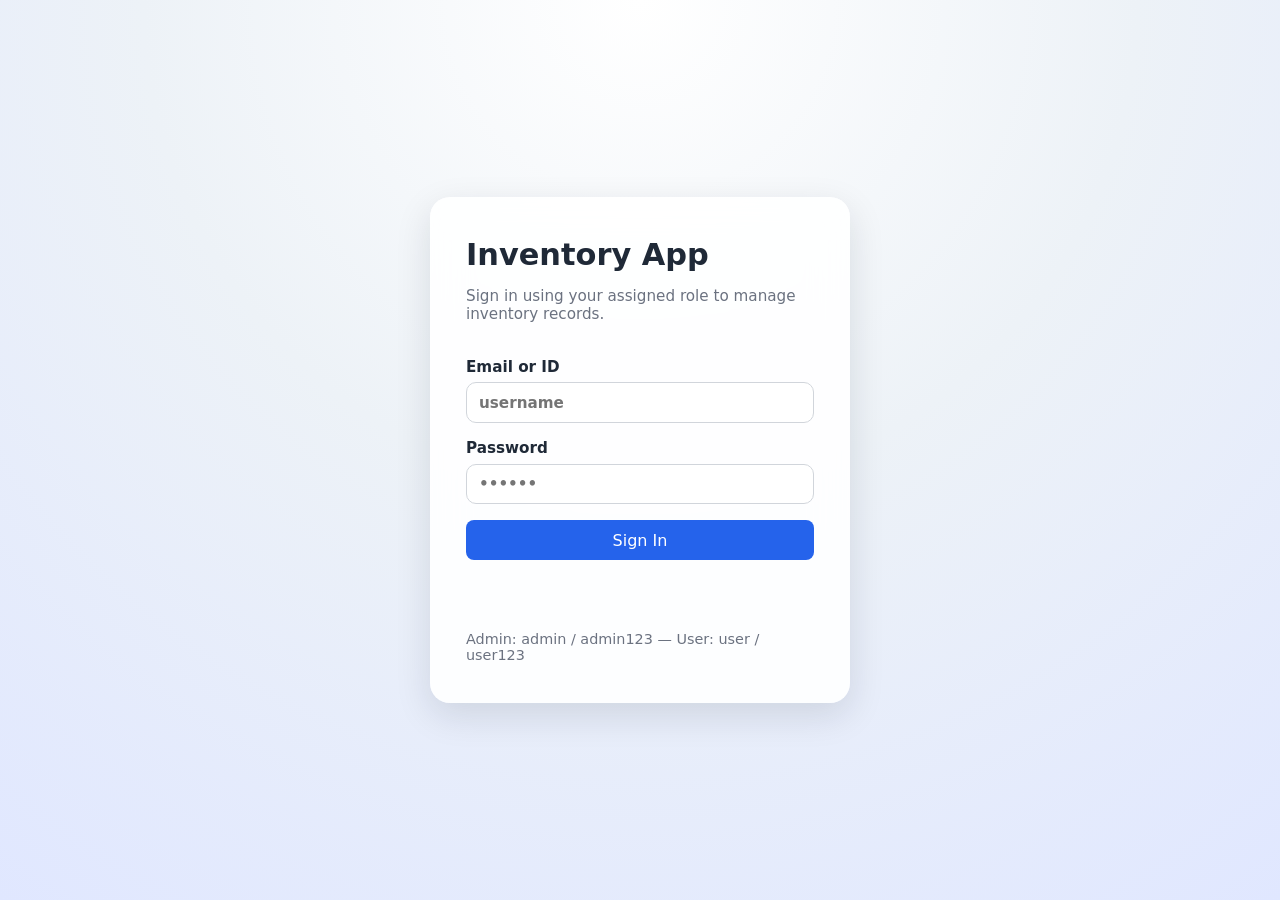
<file: index.htm>
<!DOCTYPE html>
<html lang="en">
<head>
  <meta charset="UTF-8">
  <meta name="viewport" content="width=device-width, initial-scale=1">
  <title>Inventory App</title>
  <style>
    :root {
      --bg: #f3f5f9;
      --panel: #ffffff;
      --accent: #2563eb;
      --accent-strong: #1d4ed8;
      --text: #1f2937;
      --muted: #6b7280;
      --border: #d1d5db;
      --danger: #dc2626;
      --shadow: 0 12px 36px rgba(15, 23, 42, 0.12);
      font-family: "Segoe UI", system-ui, -apple-system, sans-serif;
      color: var(--text);
    }

    * {
      box-sizing: border-box;
    }

    body {
      margin: 0;
      background: var(--bg);
      color: var(--text);
    }

    a {
      color: inherit;
    }

    button,
    input,
    select,
    textarea {
      font: inherit;
      color: inherit;
    }

    button {
      border: none;
      cursor: pointer;
      border-radius: 8px;
      padding: 0.65rem 1rem;
      transition: background 0.2s ease, transform 0.2s ease;
    }

    button:focus {
      outline: 2px solid var(--accent);
      outline-offset: 2px;
    }

    .primary {
      background: var(--accent);
      color: #fff;
    }

    .primary:hover {
      background: var(--accent-strong);
    }

    .secondary {
      background: rgba(37, 99, 235, 0.12);
      color: var(--accent-strong);
    }

    .secondary:hover {
      background: rgba(37, 99, 235, 0.2);
    }

    .ghost {
      background: transparent;
      color: var(--text);
    }

    .ghost:hover {
      background: rgba(15, 23, 42, 0.05);
    }

    .danger {
      color: var(--danger);
    }

    .danger:hover {
      background: rgba(220, 38, 38, 0.08);
    }

    .small {
      padding: 0.35rem 0.65rem;
      font-size: 0.85rem;
    }

    .welcome {
      min-height: 100vh;
      display: grid;
      place-items: center;
      padding: 2.5rem 1.5rem;
      background: radial-gradient(circle at top, #ffffff 0, #edf2f7 45%, #e0e7ff 100%);
    }

    .card {
      width: min(420px, 100%);
      background: rgba(255, 255, 255, 0.9);
      backdrop-filter: blur(18px);
      border-radius: 20px;
      padding: 2.5rem 2.25rem;
      box-shadow: var(--shadow);
      display: grid;
      gap: 1.25rem;
    }

    .card h1 {
      margin: 0;
      font-size: 1.9rem;
    }

    .muted {
      color: var(--muted);
      font-size: 0.95rem;
    }

    .hint {
      color: var(--muted);
      font-size: 0.9rem;
      margin: 0;
    }

    .form-stack {
      display: grid;
      gap: 1rem;
    }

    label {
      display: grid;
      gap: 0.4rem;
      font-weight: 600;
      font-size: 0.95rem;
    }

    input,
    select,
    textarea {
      border: 1px solid var(--border);
      border-radius: 10px;
      padding: 0.65rem 0.75rem;
      background: #ffffff;
    }

    textarea {
      resize: vertical;
      min-height: 80px;
    }

    .message {
      min-height: 1.1rem;
      margin-top: 0.2rem;
      font-size: 0.9rem;
      color: var(--muted);
    }

    .message.error {
      color: var(--danger);
    }

    .app-shell {
      min-height: 100vh;
      display: grid;
      grid-template-columns: 280px 1fr;
      background: var(--bg);
    }

    .sidebar {
      background: #111827;
      color: #f9fafb;
      padding: 2rem 1.5rem;
      display: flex;
      flex-direction: column;
      gap: 2rem;
      position: sticky;
      top: 0;
      height: 100vh;
    }

    .brand {
      display: grid;
      gap: 0.35rem;
    }

    .brand .logo {
      font-size: 2.4rem;
    }

    .brand h1 {
      margin: 0;
      font-size: 1.4rem;
    }

    .nav {
      display: grid;
      gap: 0.5rem;
    }

    .nav-link {
      justify-content: flex-start;
      text-align: left;
      background: rgba(255, 255, 255, 0.08);
      color: #f9fafb;
      border-radius: 10px;
      padding: 0.75rem 1rem;
      font-weight: 600;
      letter-spacing: 0.01em;
    }

    .nav-link.active {
      background: #f9fafb;
      color: #1f2937;
    }

    .logout {
      margin-top: auto;
      border: 1px solid rgba(255, 255, 255, 0.18);
      color: #f9fafb;
    }

    .logout:hover {
      background: rgba(255, 255, 255, 0.08);
    }

    .content {
      padding: 2.5rem;
      display: grid;
      gap: 2rem;
    }

    .view {
      display: none;
      flex-direction: column;
      gap: 1.5rem;
    }

    .view.active {
      display: flex;
    }

    .view-header {
      display: flex;
      align-items: center;
      justify-content: space-between;
      gap: 1.5rem;
    }

    .view-header h2 {
      margin: 0 0 0.25rem;
      font-size: 2rem;
    }

    .panel {
      background: var(--panel);
      border-radius: 18px;
      padding: 1.75rem;
      box-shadow: 0 12px 28px rgba(15, 23, 42, 0.08);
      display: grid;
      gap: 1rem;
    }

    .form-grid {
      display: grid;
      gap: 1rem;
      grid-template-columns: repeat(auto-fit, minmax(220px, 1fr));
    }

    .form-grid .wide {
      grid-column: 1 / -1;
    }

    .form-actions {
      display: flex;
      flex-wrap: wrap;
      gap: 0.75rem;
      align-items: center;
    }

    table {
      width: 100%;
      border-collapse: collapse;
      font-size: 0.95rem;
    }

    thead {
      background: rgba(37, 99, 235, 0.08);
    }

    th,
    td {
      padding: 0.85rem 1rem;
      text-align: left;
      border-bottom: 1px solid rgba(148, 163, 184, 0.3);
      vertical-align: top;
    }

    .table-panel {
      padding: 0;
      overflow: hidden;
    }

    .table-scroll {
      overflow-x: auto;
    }

    .table-actions {
      display: flex;
      gap: 0.35rem;
    }

    .empty {
      text-align: center;
      color: var(--muted);
      padding: 1.5rem 0;
    }

    .stat {
      display: grid;
      text-align: right;
      gap: 0.2rem;
    }

    .stat-value {
      font-size: 2.4rem;
      font-weight: 700;
    }

    .stat-label {
      font-size: 0.9rem;
      color: var(--muted);
      text-transform: uppercase;
      letter-spacing: 0.08em;
    }

    .badge {
      display: inline-flex;
      align-items: center;
      justify-content: center;
      border-radius: 999px;
      background: rgba(37, 99, 235, 0.16);
      color: var(--accent-strong);
      padding: 0.15rem 0.6rem;
      font-size: 0.8rem;
      font-weight: 600;
    }

    .tool-grid {
      display: flex;
      flex-wrap: wrap;
      gap: 0.75rem;
    }

    .import-label {
      display: inline-flex;
      align-items: center;
      justify-content: center;
      gap: 0.45rem;
      cursor: pointer;
      position: relative;
      padding: 0.55rem 0.9rem;
      border-radius: 8px;
      overflow: hidden;
    }

    .import-label span {
      pointer-events: none;
    }

    .import-label input[type="file"] {
      position: absolute;
      inset: 0;
      opacity: 0;
      cursor: pointer;
    }

    .image-field {
      display: grid;
      gap: 0.75rem;
    }

    .image-toolbar {
      display: flex;
      flex-wrap: wrap;
      gap: 0.75rem;
      align-items: center;
    }

    .image-grid {
      display: grid;
      gap: 0.75rem;
      grid-template-columns: repeat(auto-fit, minmax(120px, 1fr));
    }

    .image-card {
      background: rgba(37, 99, 235, 0.06);
      border-radius: 12px;
      border: 1px solid rgba(37, 99, 235, 0.15);
      padding: 0.75rem;
      display: grid;
      gap: 0.45rem;
    }

    .image-card img {
      width: 100%;
      height: 120px;
      object-fit: cover;
      border-radius: 8px;
    }

    .image-card figcaption {
      font-size: 0.85rem;
      font-weight: 600;
    }

    .image-card small {
      font-size: 0.75rem;
      color: var(--muted);
    }

    .image-empty {
      color: var(--muted);
      font-size: 0.9rem;
    }

    .meta-list {
      list-style: none;
      padding: 0;
      margin: 0;
      display: grid;
      gap: 0.35rem;
      font-size: 0.95rem;
    }

    .meta-list strong {
      margin-right: 0.5rem;
    }

    .location-list {
      list-style: none;
      padding: 0;
      margin: 0;
      display: grid;
      gap: 0.5rem;
    }

    .location-entry {
      display: flex;
      align-items: center;
      justify-content: space-between;
      background: rgba(37, 99, 235, 0.08);
      border: 1px solid rgba(37, 99, 235, 0.18);
      border-radius: 10px;
      padding: 0.6rem 0.75rem;
      gap: 1rem;
    }

    .location-entry span {
      font-weight: 600;
    }

    @media (max-width: 1080px) {
      .app-shell {
        grid-template-columns: 1fr;
      }

      .sidebar {
        position: relative;
        height: auto;
        border-bottom-left-radius: 24px;
        border-bottom-right-radius: 24px;
      }

      .content {
        padding: 2rem 1.5rem 3rem;
      }
    }

    @media (max-width: 720px) {
      .view-header {
        flex-direction: column;
        align-items: flex-start;
      }

      .stat {
        width: 100%;
        text-align: left;
      }

      .form-actions {
        width: 100%;
      }

      .tool-grid {
        flex-direction: column;
        align-items: stretch;
      }
    }
  </style>
</head>
<body>
  <div id="app"></div>
  <script>
    const Core = {};

    Core.x_defaults = {
      version: 4,
      db() {
        const now = () => new Date().toISOString();
        return {
          version: this.version,
          users: [
            { id: "admin", name: "admin", role: "admin", password: "admin123" },
            { id: "user", name: "user", role: "user", password: "user123" }
          ],
          locations: ["Main Warehouse", "Cold Storage", "Showroom"],
          items: [
            {
              id: "seed-item-001",
              sku: "INV-001",
              name: "Barcode Scanner",
              description: "Wireless scanner staged for intake checkpoints.",
              quantity: 3,
              location: "Main Warehouse",
              createdBy: "admin",
              createdAt: now(),
              images: []
            },
            {
              id: "seed-item-002",
              sku: "INV-002",
              name: "Refrigerated Crate",
              description: "Temperature-controlled crate reserved for perishables.",
              quantity: 12,
              location: "Cold Storage",
              createdBy: "admin",
              createdAt: now(),
              images: []
            },
            {
              id: "seed-item-003",
              sku: "INV-003",
              name: "Showroom Display Kit",
              description: "Demo bundle for showroom product launches.",
              quantity: 6,
              location: "Showroom",
              createdBy: "admin",
              createdAt: now(),
              images: []
            }
          ],
          logs: [],
          settings: {
            apiUrl: "",
            autoSync: true
          }
        };
      }
    };

    Core.x_keys = {
      storage: "inventory_db",
      session: "inventory_session"
    };

    Core.x_state = {
      db: null,
      session: null,
      activeView: "dashboard",
      inventoryDraftImages: [],
      editingItem: null,
      editingUser: null,
      storageError: false
    };

    Core.i_utils = {
      clone(value) {
        if (typeof structuredClone === "function") {
          try {
            return structuredClone(value);
          } catch (error) {
            console.warn("structuredClone failed, using JSON clone fallback", error);
          }
        }
        return JSON.parse(JSON.stringify(value));
      },
      randomId() {
        if (typeof crypto !== "undefined" && typeof crypto.randomUUID === "function") {
          try {
            return crypto.randomUUID();
          } catch (error) {
            console.warn("crypto.randomUUID failed, using fallback id", error);
          }
        }
        return `id-${Math.random().toString(36).slice(2)}-${Date.now().toString(36)}`;
      },
      timestamp() {
        return new Date().toISOString();
      },
      formatDate(value) {
        if (!value) return "—";
        try {
          return new Intl.DateTimeFormat(undefined, {
            dateStyle: "medium",
            timeStyle: "short"
          }).format(new Date(value));
        } catch (err) {
          return value;
        }
      },
      formatBytes(bytes) {
        if (!Number.isFinite(bytes) || bytes <= 0) return "0 B";
        const units = ["B", "KB", "MB", "GB"];
        const exponent = Math.min(Math.floor(Math.log(bytes) / Math.log(1024)), units.length - 1);
        const value = bytes / Math.pow(1024, exponent);
        return `${value.toFixed(1)} ${units[exponent]}`;
      },
      escapeHTML(value) {
        return String(value ?? "")
          .replace(/&/g, "&amp;")
          .replace(/</g, "&lt;")
          .replace(/>/g, "&gt;")
          .replace(/"/g, "&quot;")
          .replace(/'/g, "&#39;");
      },
      escapeAttr(value) {
        return this.escapeHTML(value);
      },
      normalizeUser(user) {
        const candidate = typeof user === "object" && user !== null ? user : {};
        const idCandidate = typeof candidate.id === "string" ? candidate.id.trim() : "";
        const usernameCandidate = typeof candidate.username === "string" ? candidate.username.trim() : "";
        const nameCandidate = typeof candidate.name === "string" ? candidate.name.trim() : "";
        const resolvedId = idCandidate || usernameCandidate || nameCandidate || this.randomId();
        const roleCandidate = typeof candidate.role === "string" ? candidate.role.trim().toLowerCase() : "";
        const resolvedRole = roleCandidate === "admin" ? "admin" : "user";
        const passwordCandidate = typeof candidate.password === "string" ? candidate.password.trim() : "";
        const resolvedPassword = passwordCandidate || "password";
        return {
          id: resolvedId,
          name: resolvedId,
          role: resolvedRole,
          password: resolvedPassword
        };
      },
      normalizeDb(rawDb) {
        const defaults = Core.x_defaults.db();
        if (!rawDb || typeof rawDb !== "object") {
          return this.clone(defaults);
        }
        const source = this.clone(rawDb);
        const normalized = this.clone(defaults);

        const incomingUsers = Array.isArray(source.users) ? source.users : normalized.users;
        normalized.users = incomingUsers.map((entry) => this.normalizeUser(entry));

        const locationMap = new Map();
        const registerLocation = (value) => {
          if (typeof value !== "string") return;
          const trimmed = value.trim();
          if (!trimmed) return;
          const key = trimmed.toLowerCase();
          if (!locationMap.has(key)) {
            locationMap.set(key, trimmed);
          }
        };
        defaults.locations.forEach(registerLocation);
        if (Array.isArray(source.locations)) {
          source.locations.forEach(registerLocation);
        }

        const baseItems = Array.isArray(source.items) ? source.items : defaults.items;
        normalized.items = baseItems.map((item) => {
          const record = typeof item === "object" && item !== null ? item : {};
          const locationValue = typeof record.location === "string" ? record.location.trim() : "";
          if (locationValue) {
            registerLocation(locationValue);
          }
          const createdBy = typeof record.createdBy === "string" ? record.createdBy.trim() : "admin";
          const createdAt = (() => {
            const candidate = typeof record.createdAt === "string" ? record.createdAt : "";
            const date = new Date(candidate);
            return Number.isFinite(date.valueOf()) ? date.toISOString() : new Date().toISOString();
          })();
          return {
            ...record,
            id: record.id || this.randomId(),
            name: typeof record.name === "string" && record.name.trim() ? record.name.trim() : "Untitled Item",
            sku: typeof record.sku === "string" ? record.sku.trim() : "",
            description: typeof record.description === "string" ? record.description.trim() : "",
            quantity: Number.isFinite(Number(record.quantity)) ? Number(record.quantity) : 0,
            location: locationValue,
            createdBy: createdBy || "admin",
            createdAt,
            images: Array.isArray(record.images) ? record.images : []
          };
        });

        normalized.logs = Array.isArray(source.logs) ? source.logs : normalized.logs;

        const mergedSettings = Object.assign({}, defaults.settings, typeof source.settings === "object" ? source.settings : {});
        normalized.settings = {
          apiUrl: typeof mergedSettings.apiUrl === "string" ? mergedSettings.apiUrl.trim() : "",
          autoSync: mergedSettings.autoSync !== false
        };

        normalized.version = typeof source.version === "number" ? Math.max(source.version, defaults.version) : defaults.version;

        normalized.locations = Array.from(locationMap.values());
        if (!normalized.locations.length) {
          normalized.locations = this.clone(defaults.locations);
        }

        const dedupedUsers = Array.from(
          new Map(
            normalized.users.map((user) => [user.id.toLowerCase(), { ...user, id: user.id.trim() }])
          ).values()
        ).map((user) => ({ ...user, name: user.id }));
        const adminTemplate = defaults.users[0];
        const hasAdmin = dedupedUsers.some((user) => user.id.toLowerCase() === "admin");
        if (!hasAdmin) {
          dedupedUsers.unshift(this.clone(adminTemplate));
        } else {
          const adminIdx = dedupedUsers.findIndex((user) => user.id.toLowerCase() === "admin");
          dedupedUsers[adminIdx] = {
            ...dedupedUsers[adminIdx],
            id: "admin",
            name: "admin",
            role: "admin",
            password: adminTemplate.password
          };
        }
        normalized.users = dedupedUsers.sort((a, b) => a.id.toLowerCase().localeCompare(b.id.toLowerCase()));

        return normalized;
      },
      resolveUserName(id) {
        if (!id || !Core.x_state.db) {
          return "—";
        }
        return Core.x_state.db.users.find((user) => user.id === id)?.id || id;
      },
      async readFileAsDataURL(file) {
        return new Promise((resolve, reject) => {
          const reader = new FileReader();
          reader.onload = () => resolve(reader.result);
          reader.onerror = (error) => reject(error);
          reader.readAsDataURL(file);
        });
      }
    };

    Core.o_log = {
      storageFailure(context, error) {
        console.error(`Inventory App storage failure during ${context}`, error);
      }
    };

    Core.a_system = {
      flagStorageError(context, error) {
        Core.o_log.storageFailure(context, error);
        Core.x_state.storageError = true;
      }
    };

    Core.o_storage = {
      loadDb() {
        try {
          const raw = localStorage.getItem(Core.x_keys.storage);
          return raw ? JSON.parse(raw) : null;
        } catch (error) {
          Core.a_system.flagStorageError("load database", error);
          return null;
        }
      },
      saveDb(db) {
        try {
          localStorage.setItem(Core.x_keys.storage, JSON.stringify(db));
        } catch (error) {
          Core.a_system.flagStorageError("save database", error);
        }
      },
      loadSession() {
        try {
          const raw = sessionStorage.getItem(Core.x_keys.session);
          return raw ? JSON.parse(raw) : null;
        } catch (error) {
          Core.a_system.flagStorageError("load session", error);
          return null;
        }
      },
      saveSession(session) {
        try {
          sessionStorage.setItem(Core.x_keys.session, JSON.stringify(session));
        } catch (error) {
          Core.a_system.flagStorageError("save session", error);
        }
      },
      clearSession() {
        try {
          sessionStorage.removeItem(Core.x_keys.session);
        } catch (error) {
          Core.a_system.flagStorageError("clear session", error);
        }
      }
    };

    Core.o_dom = {
      $(selector, scope = document) {
        return scope.querySelector(selector);
      },
      $$(selector, scope = document) {
        return Array.from(scope.querySelectorAll(selector));
      },
      setMessage(el, message, type = "") {
        if (!el) return;
        el.textContent = message;
        el.classList.toggle("error", type === "error");
      },
      swapApp(node) {
        const host = this.$("#app");
        if (!host) return;
        host.innerHTML = "";
        host.appendChild(node);
      }
    };

    Core.o_render = {
      login() {
        return `
      <div class="welcome">
        <div class="card" role="form" aria-labelledby="loginTitle">
          <div>
            <h1 id="loginTitle">Inventory App</h1>
            <p class="muted">Sign in using your assigned role to manage inventory records.</p>
          </div>
          <div class="form-stack">
            <label>
              Email or ID
              <input id="loginId" type="text" autocomplete="username" placeholder="username" />
            </label>
            <label>
              Password
              <input id="loginPassword" type="password" autocomplete="current-password" placeholder="••••••" />
            </label>
            <button class="primary" id="loginBtn">Sign In</button>
            <p class="message" id="loginMessage"></p>
          </div>
          ${Core.x_state.storageError ? '<p class="message error">Browser storage is unavailable; changes will not persist.</p>' : ''}
          <p class="hint">Admin: admin / admin123 — User: user / user123</p>
        </div>
      </div>
    `;
      },
      sidebar(user) {
        const safeName = Core.i_utils.escapeHTML(user?.name || "Unknown");
        const isAdmin = user?.role === "admin";
        const inventoryNav = isAdmin
          ? ""
          : `<button class="nav-link ${Core.x_state.activeView === "inventory" ? "active" : ""}" data-nav="inventory">Inventory</button>`;
        const usersNav = isAdmin
          ? `<button class="nav-link ${Core.x_state.activeView === "users" ? "active" : ""}" data-nav="users">Users</button>`
          : "";
        const settingsNav = isAdmin
          ? `<button class="nav-link ${Core.x_state.activeView === "settings" ? "active" : ""}" data-nav="settings">Settings</button>`
          : "";
        return `
      <aside class="sidebar">
        <div class="brand">
          <div class="logo" aria-hidden="true">📦</div>
          <h1>Inventory App</h1>
          <p class="muted">Signed in as <strong>${safeName}</strong></p>
        </div>
        <nav class="nav" aria-label="Primary">
          <button class="nav-link ${Core.x_state.activeView === "dashboard" ? "active" : ""}" data-nav="dashboard">Overview</button>
          ${inventoryNav}
          ${usersNav}
          ${settingsNav}
        </nav>
        <button class="ghost logout" id="logoutBtn">Sign Out</button>
      </aside>
    `;
      },
      dashboardView(user) {
        const totalItems = Core.x_state.db.items.length;
        const totalQuantity = Core.x_state.db.items.reduce((sum, item) => sum + Number(item.quantity || 0), 0);
        const ownItems = Core.x_state.db.items.filter((item) => item.createdBy === user?.id).length;
        return `
      <section class="view ${Core.x_state.activeView === "dashboard" ? "active" : ""}" data-view="dashboard">
        <header class="view-header">
          <div>
            <h2>Control Center</h2>
            <p class="muted">Monitor inventory flow and track contributions across the team.</p>
            ${Core.x_state.storageError ? '<p class="message error">Browser storage is unavailable; data may reset after refresh.</p>' : ''}
          </div>
        </header>
        <div class="panel" role="list">
          <div class="stat" role="listitem">
            <span class="stat-value">${totalItems}</span>
            <span class="stat-label">Items Tracked</span>
          </div>
          <div class="stat" role="listitem">
            <span class="stat-value">${totalQuantity}</span>
            <span class="stat-label">Units Available</span>
          </div>
          <div class="stat" role="listitem">
            <span class="stat-value">${ownItems}</span>
            <span class="stat-label">Items Added By You</span>
          </div>
        </div>
      </section>
    `;
      },
      inventoryView(user) {
        const isAdmin = user?.role === "admin";
        const editingItem = Core.x_state.editingItem;
        const locationMap = new Map();
        Core.x_state.db.locations.forEach((value) => {
          if (typeof value !== "string") return;
          const trimmed = value.trim();
          if (!trimmed) return;
          const key = trimmed.toLowerCase();
          if (!locationMap.has(key)) {
            locationMap.set(key, trimmed);
          }
        });
        if (editingItem?.location) {
          const key = editingItem.location.toLowerCase();
          if (!locationMap.has(key)) {
            locationMap.set(key, editingItem.location);
          }
        }
        const locations = Array.from(locationMap.values());
        const hasLocations = locations.length > 0;
        const locationOptions = hasLocations
          ? locations
              .map((location, index) => {
                const selected = editingItem ? editingItem.location === location : index === 0;
                return `<option value="${Core.i_utils.escapeAttr(location)}" ${selected ? "selected" : ""}>${Core.i_utils.escapeHTML(location)}</option>`;
              })
              .join("")
          : '<option value="">No locations configured</option>';
        const itemRows = Core.x_state.db.items
          .map((item) => {
            const imageCount = item.images?.length || 0;
            const canEdit = isAdmin;
            const deleteLabel = isAdmin ? "Delete" : "Remove";
            return `
        <tr data-id="${Core.i_utils.escapeAttr(item.id)}">
          <td>
            <strong>${Core.i_utils.escapeHTML(item.name)}</strong>
            <div class="muted">${Core.i_utils.escapeHTML(item.sku || "No SKU")}</div>
          </td>
          <td>${Core.i_utils.escapeHTML(item.description || "—")}</td>
          <td>${item.quantity || 0}</td>
          <td>${Core.i_utils.escapeHTML(item.location || "—")}</td>
          <td>
            <ul class="meta-list">
              <li><strong>Created:</strong> ${Core.i_utils.formatDate(item.createdAt)}</li>
              <li><strong>By:</strong> ${Core.i_utils.escapeHTML(Core.i_utils.resolveUserName(item.createdBy))}</li>
              <li><strong>Images:</strong> ${imageCount}</li>
            </ul>
          </td>
          <td>
            <div class="table-actions">
              <button class="ghost small" data-action="preview">Preview</button>
              ${canEdit ? '<button class="ghost small" data-action="edit">Edit</button>' : ""}
              <button class="ghost small danger" data-action="delete">${deleteLabel}</button>
            </div>
          </td>
        </tr>
      `;
          })
          .join("");
        return `
      <section class="view ${Core.x_state.activeView === "inventory" ? "active" : ""}" data-view="inventory">
        <header class="view-header">
          <div>
            <h2>Inventory</h2>
            <p class="muted">Maintain stock, add enriched descriptions, and attach unlimited visuals.</p>
          </div>
        </header>
        <div class="panel">
          <form id="inventoryForm">
            <input type="hidden" id="itemId" />
            <div class="form-grid">
              <label>
                Item Name
                <input type="text" id="itemName" placeholder="Enter a descriptive item name" required />
              </label>
              <label>
                SKU
                <input type="text" id="itemSku" placeholder="Optional SKU" />
              </label>
              <label>
                Quantity
                <input type="number" id="itemQuantity" placeholder="0" min="0" />
              </label>
              <label>
                Location
                <select id="itemLocation" ${hasLocations ? "" : "disabled"}>
                  ${locationOptions}
                </select>
              </label>
              <label class="wide">
                Description
                <textarea id="itemDescription" placeholder="Provide context, technical details, or handling notes."></textarea>
              </label>
              <div class="image-field wide">
                <strong>Item Images</strong>
                <p class="hint">Attach as many images as needed. This item can be saved without any images.</p>
                <div class="image-toolbar">
                  <label class="import-label secondary">
                    <span>Upload Images</span>
                    <input type="file" id="itemImages" accept="image/*" multiple />
                  </label>
                  <button type="button" class="ghost small" id="clearImages">Clear Draft Images</button>
                </div>
                <div class="image-grid" id="draftGallery">
                  <p class="image-empty">No images attached yet.</p>
                </div>
              </div>
            </div>
            <div class="form-actions">
              <button type="submit" class="primary" id="saveItem">${isAdmin ? "Save Item" : "Add Item"}</button>
              <button type="button" class="ghost" id="resetItem">Reset</button>
              <span class="badge" id="draftCount">0 images</span>
            </div>
            <p class="message" id="itemMessage"></p>
            ${hasLocations ? "" : '<p class="message error">No locations configured. Ask an admin to add one in Settings.</p>'}
          </form>
        </div>
        <section class="panel table-panel">
          <div class="table-scroll">
            <table>
              <thead>
                <tr>
                  <th>Item</th>
                  <th>Description</th>
                  <th>Qty</th>
                  <th>Location</th>
                  <th>Metadata</th>
                  <th>Actions</th>
                </tr>
              </thead>
              <tbody>
                ${itemRows || '<tr><td colspan="6" class="empty">No inventory items yet.</td></tr>'}
              </tbody>
            </table>
          </div>
        </section>
      </section>
    `;
      },
      usersView() {
        const rows = Core.x_state.db.users
          .map((user) => `
        <tr data-id="${Core.i_utils.escapeAttr(user.id)}">
          <td>${Core.i_utils.escapeHTML(user.id)}</td>
          <td><span class="badge">${user.role}</span></td>
          <td>
            <div class="table-actions">
              <button class="ghost small" data-action="edit-user">Edit</button>
              ${user.id !== "admin" ? '<button class="ghost small danger" data-action="delete-user">Remove</button>' : ""}
            </div>
          </td>
        </tr>
      `)
          .join("");
        return `
      <section class="view ${Core.x_state.activeView === "users" ? "active" : ""}" data-view="users">
        <header class="view-header">
          <div>
            <h2>User Management</h2>
            <p class="muted">Create, update, or remove accounts that access the application.</p>
          </div>
        </header>
        <div class="panel">
          <form id="userForm" autocomplete="off">
            <div class="form-grid">
              <label>
                Username
                <input type="text" id="userIdentifier" placeholder="e.g. warehouse" required />
              </label>
              <label>
                Role
                <select id="userRole" required>
                  <option value="user" selected>User</option>
                  <option value="admin">Admin</option>
                </select>
              </label>
              <label>
                Password
                <input type="text" id="userPassword" placeholder="Leave blank to keep password" />
              </label>
            </div>
            <p class="hint">Usernames double as the display name across the app.</p>
            <div class="form-actions">
              <button type="submit" class="primary" id="saveUser">Save User</button>
              <button type="button" class="ghost" id="resetUser">Reset</button>
            </div>
            <p class="message" id="userMessage"></p>
          </form>
        </div>
        <section class="panel table-panel">
          <div class="table-scroll">
            <table>
              <thead>
                <tr>
                  <th>User</th>
                  <th>Role</th>
                  <th>Actions</th>
                </tr>
              </thead>
              <tbody>
                ${rows || '<tr><td colspan="3" class="empty">No users registered.</td></tr>'}
              </tbody>
            </table>
          </div>
        </section>
      </section>
    `;
      },
      settingsView() {
        const locationItems = Core.x_state.db.locations.length
          ? Core.x_state.db.locations
              .map(
                (location) => `
        <li class="location-entry">
          <span>${Core.i_utils.escapeHTML(location)}</span>
          <button type="button" class="ghost small" data-remove-location="${Core.i_utils.escapeAttr(location)}">Remove</button>
        </li>
      `
              )
              .join("")
          : '<li class="muted">No locations configured yet.</li>';
        return `
      <section class="view ${Core.x_state.activeView === "settings" ? "active" : ""}" data-view="settings">
        <header class="view-header">
          <div>
            <h2>Operational Tools</h2>
            <p class="muted">Format, import, and export your inventory data for backups or migrations.</p>
          </div>
        </header>
        <div class="panel">
          <form id="settingsForm" class="form-grid">
            <label class="wide">
              Sync API URL
              <input type="url" id="settingsApi" placeholder="https://example.com/api" value="${Core.i_utils.escapeAttr(Core.x_state.db.settings?.apiUrl || "")}" />
            </label>
            <label>
              Auto Sync
              <select id="settingsSync">
                <option value="true" ${Core.x_state.db.settings?.autoSync !== false ? "selected" : ""}>Enabled</option>
                <option value="false" ${Core.x_state.db.settings?.autoSync === false ? "selected" : ""}>Disabled</option>
              </select>
            </label>
            <div class="form-actions">
              <button type="submit" class="primary small">Save Settings</button>
            </div>
          </form>
          <p class="message" id="settingsMessage"></p>
        </div>
        <div class="panel">
          <h3>Locations</h3>
          <p class="hint">Admins control the list of selectable storage locations.</p>
          <form id="locationForm" class="form-grid" autocomplete="off">
            <label class="wide">
              New Location
              <input type="text" id="locationName" placeholder="e.g. Cold Storage" />
            </label>
            <div class="form-actions">
              <button type="submit" class="primary small">Add Location</button>
            </div>
          </form>
          <ul class="location-list" id="locationList">
            ${locationItems}
          </ul>
          <p class="message" id="locationMessage"></p>
        </div>
        <div class="panel">
          <h3>Data Tools</h3>
          <div class="tool-grid">
            <button class="secondary" id="exportData">Export Database</button>
            <button class="secondary" id="formatDatabase">Format Storage</button>
            <label class="import-label secondary">
              <span>Import Database</span>
              <input type="file" id="importDatabase" accept="application/json" />
            </label>
          </div>
          <p class="message" id="dataToolsMessage"></p>
        </div>
      </section>
    `;
      },
      dashboardShell(user) {
        const shell = document.createElement("div");
        shell.className = "app-shell";
        const inventorySection = user.role === "admin" ? "" : this.inventoryView(user);
        const usersSection = user.role === "admin" ? this.usersView() : "";
        const settingsSection = user.role === "admin" ? this.settingsView() : "";
        shell.innerHTML = `
      ${this.sidebar(user)}
      <main class="content">
        ${this.dashboardView(user)}
        ${inventorySection}
        ${usersSection}
        ${settingsSection}
      </main>
    `;
        return shell;
      },
      renderDraftImages(scope) {
        const gallery = Core.o_dom.$("#draftGallery", scope);
        if (!gallery) return;
        if (!Core.x_state.inventoryDraftImages.length) {
          gallery.innerHTML = '<p class="image-empty">No images attached yet.</p>';
          return;
        }
        gallery.innerHTML = Core.x_state.inventoryDraftImages
          .map(
            (image) => `
        <figure class="image-card" data-id="${Core.i_utils.escapeAttr(image.id)}">
          <img src="${image.dataUrl}" alt="${Core.i_utils.escapeAttr(image.name)}" />
          <figcaption>${Core.i_utils.escapeHTML(image.name)}</figcaption>
          <small>${Core.i_utils.formatBytes(image.size)}</small>
          <button type="button" class="ghost small" data-remove-image="${Core.i_utils.escapeAttr(image.id)}">Remove</button>
        </figure>
      `
          )
          .join("");
      },
      updateDraftBadge(scope) {
        const badge = Core.o_dom.$("#draftCount", scope);
        if (badge) {
          badge.textContent = `${Core.x_state.inventoryDraftImages.length} images`;
        }
      },
      openPreviewModal(item) {
        const modal = document.createElement("dialog");
        modal.className = "panel";
        modal.style.maxWidth = "640px";
        modal.style.border = "none";
        modal.style.borderRadius = "18px";
        const imagesMarkup = item.images?.length
          ? item.images
              .map(
                (image) => `
        <figure class="image-card">
          <img src="${image.dataUrl}" alt="${Core.i_utils.escapeAttr(image.name)}" />
          <figcaption>${Core.i_utils.escapeHTML(image.name)}</figcaption>
          <small>${Core.i_utils.formatBytes(image.size)}</small>
        </figure>
      `
              )
              .join("")
          : '<p class="image-empty">No images for this item.</p>';
        modal.innerHTML = `
      <article>
        <header class="view-header">
          <div>
            <h2>${Core.i_utils.escapeHTML(item.name)}</h2>
            <p class="muted">${Core.i_utils.escapeHTML(item.sku || "No SKU")}</p>
          </div>
          <button class="ghost" data-close>Close</button>
        </header>
        <p>${Core.i_utils.escapeHTML(item.description || "No description")}</p>
        <ul class="meta-list">
          <li><strong>Quantity:</strong> ${item.quantity || 0}</li>
          <li><strong>Location:</strong> ${Core.i_utils.escapeHTML(item.location || "—")}</li>
          <li><strong>Created:</strong> ${Core.i_utils.formatDate(item.createdAt)}</li>
          <li><strong>Created By:</strong> ${Core.i_utils.escapeHTML(Core.i_utils.resolveUserName(item.createdBy))}</li>
        </ul>
        <div class="image-grid" style="margin-top: 1.5rem;">
          ${imagesMarkup}
        </div>
      </article>
    `;
        document.body.appendChild(modal);
        modal.showModal();
        Core.o_dom.$("[data-close]", modal)?.addEventListener("click", () => {
          modal.close();
          modal.remove();
        });
        modal.addEventListener("cancel", () => {
          modal.remove();
        });
      }
    };

    Core.o_files = {
      downloadJSON(filename, payload) {
        try {
          const blob = new Blob([payload], { type: "application/json" });
          const url = URL.createObjectURL(blob);
          const anchor = document.createElement("a");
          anchor.href = url;
          anchor.download = filename;
          document.body.appendChild(anchor);
          anchor.click();
          document.body.removeChild(anchor);
          URL.revokeObjectURL(url);
          return true;
        } catch (error) {
          console.error("Export failed", error);
          return false;
        }
      }
    };

    Core.a_db = {
      initialize() {
        const existing = Core.o_storage.loadDb();
        Core.x_state.db = existing ? Core.i_utils.normalizeDb(existing) : Core.i_utils.clone(Core.x_defaults.db());
        this.persist();
      },
      persist() {
        Core.o_storage.saveDb(Core.x_state.db);
      },
      replace(db) {
        Core.x_state.db = Core.i_utils.normalizeDb(db);
        this.persist();
      },
      reset() {
        Core.x_state.db = Core.i_utils.clone(Core.x_defaults.db());
        this.persist();
      }
    };

    Core.a_session = {
      initialize() {
        const cached = Core.o_storage.loadSession();
        if (!cached) return;
        const user = Core.x_state.db.users.find((entry) => entry.id === cached.userId);
        if (user) {
          Core.x_state.session = { userId: user.id };
        } else {
          Core.o_storage.clearSession();
        }
      },
      currentUser() {
        if (!Core.x_state.session) return null;
        return Core.x_state.db.users.find((user) => user.id === Core.x_state.session.userId) || null;
      },
      persist() {
        if (Core.x_state.session) {
          Core.o_storage.saveSession(Core.x_state.session);
        }
      },
      authenticate({ identifier, password, messageEl }) {
        const trimmedId = (identifier || "").trim();
        const trimmedPassword = (password || "").trim();
        if (!trimmedId || !trimmedPassword) {
          Core.o_dom.setMessage(messageEl, "Enter your ID or name and password.", "error");
          return false;
        }
        const normalizedId = trimmedId.toLowerCase();
        const user = Core.x_state.db.users.find((entry) => {
          if (typeof entry?.password !== "string") return false;
          const matchesId = typeof entry?.id === "string" && entry.id.toLowerCase() === normalizedId;
          const matchesName = typeof entry?.name === "string" && entry.name.toLowerCase() === normalizedId;
          const storedPassword = entry.password.trim();
          return (matchesId || matchesName) && storedPassword === trimmedPassword;
        });
        if (!user && normalizedId === "admin" && trimmedPassword === "admin123") {
          const adminTemplate = Core.i_utils.clone(Core.x_defaults.db().users[0]);
          Core.x_state.db.users.unshift(adminTemplate);
          Core.a_db.persist();
          Core.x_state.session = { userId: adminTemplate.id };
          this.persist();
          Core.a_views.renderApp();
          return true;
        }
        if (!user) {
          Core.o_dom.setMessage(messageEl, "Invalid credentials. Try again.", "error");
          return false;
        }
        Core.x_state.session = { userId: user.id };
        Core.o_dom.setMessage(messageEl, "");
        this.persist();
        Core.a_views.renderApp();
        return true;
      },
      logout() {
        Core.x_state.session = null;
        Core.o_storage.clearSession();
        Core.x_state.activeView = "dashboard";
        Core.a_views.renderApp();
      }
    };

    Core.a_views = {
      renderApp() {
        const host = Core.o_dom.$("#app");
        if (!host) return;
        if (!Core.x_state.session) {
          host.innerHTML = Core.o_render.login();
          Core.h_events.bindLogin(host);
          return;
        }
        const currentUser = Core.a_session.currentUser();
        if (!currentUser) {
          Core.a_session.logout();
          return;
        }
        const isAdmin = currentUser.role === "admin";
        const allowedViews = new Set(["dashboard"]);
        if (isAdmin) {
          allowedViews.add("users");
          allowedViews.add("settings");
        } else {
          allowedViews.add("inventory");
        }
        if (!allowedViews.has(Core.x_state.activeView)) {
          Core.x_state.activeView = "dashboard";
        }
        const shell = Core.o_render.dashboardShell(currentUser);
        Core.o_dom.swapApp(shell);
        Core.h_events.bindDashboard(shell, currentUser);
        this.activate(Core.x_state.activeView, shell);
      },
      activate(viewId, scope = document) {
        Core.o_dom.$$('[data-view]', scope).forEach((section) => {
          section.classList.toggle("active", section.dataset.view === viewId);
        });
        Core.o_dom.$$('[data-nav]', scope).forEach((button) => {
          button.classList.toggle("active", button.dataset.nav === viewId);
        });
      },
      refresh() {
        this.renderApp();
      }
    };

    Core.a_inventory = {
      refreshDraft(scope) {
        Core.o_render.renderDraftImages(scope);
        Core.o_render.updateDraftBadge(scope);
        Core.h_events.bindDraftImageRemoval(scope);
      },
      syncLocationState(scope) {
        const saveBtn = Core.o_dom.$("#saveItem", scope);
        const message = Core.o_dom.$("#itemMessage", scope);
        const currentUser = Core.a_session.currentUser();
        if (saveBtn) {
          const isAdmin = currentUser?.role === "admin";
          saveBtn.textContent = isAdmin ? "Save Item" : "Add Item";
          if (!Core.x_state.db.locations.length) {
            saveBtn.disabled = true;
            Core.o_dom.setMessage(
              message,
              isAdmin
                ? "Add at least one location in Settings before creating items."
                : "No locations available. Ask an admin to configure locations.",
              "error"
            );
          } else {
            saveBtn.disabled = false;
          }
        }
      },
      resetForm(scope, quiet = false) {
        const form = Core.o_dom.$("#inventoryForm", scope);
        if (!form) return;
        const messageEl = Core.o_dom.$("#itemMessage", scope);
        form.reset();
        Core.o_dom.$("#itemId", scope).value = "";
        Core.x_state.inventoryDraftImages = [];
        Core.x_state.editingItem = null;
        const locationSelect = Core.o_dom.$("#itemLocation", scope);
        if (locationSelect && Core.x_state.db.locations.length) {
          locationSelect.value = Core.x_state.db.locations[0];
        }
        this.refreshDraft(scope);
        this.syncLocationState(scope);
        if (!quiet) {
          Core.o_dom.setMessage(messageEl, "Form cleared.");
        }
      },
      clearDraft(scope) {
        Core.x_state.inventoryDraftImages = [];
        this.refreshDraft(scope);
        Core.o_dom.setMessage(Core.o_dom.$("#itemMessage", scope), "Draft images cleared.");
      },
      syncDraftFromItem(item, scope) {
        Core.x_state.editingItem = item ? Core.i_utils.clone(item) : null;
        Core.x_state.inventoryDraftImages = Array.isArray(item?.images) ? Core.i_utils.clone(item.images) : [];
        this.refreshDraft(scope);
      },
      async addDraftImages(files, scope) {
        for (const file of files) {
          const dataUrl = await Core.i_utils.readFileAsDataURL(file);
          Core.x_state.inventoryDraftImages.push({
            id: Core.i_utils.randomId(),
            name: file.name,
            size: file.size,
            type: file.type,
            dataUrl
          });
        }
        this.refreshDraft(scope);
        Core.o_dom.setMessage(Core.o_dom.$("#itemMessage", scope), "Images attached.");
      },
      removeDraftImage(id, scope) {
        Core.x_state.inventoryDraftImages = Core.x_state.inventoryDraftImages.filter((image) => image.id !== id);
        this.refreshDraft(scope);
      },
      populateForm(item, scope) {
        Core.o_dom.$("#itemId", scope).value = item.id;
        Core.o_dom.$("#itemName", scope).value = item.name || "";
        Core.o_dom.$("#itemSku", scope).value = item.sku || "";
        Core.o_dom.$("#itemQuantity", scope).value = item.quantity ?? 0;
        const locationField = Core.o_dom.$("#itemLocation", scope);
        if (locationField) {
          const currentLocation = item.location || "";
          const hasOption = Array.from(locationField.options || []).some((option) => option.value === currentLocation);
          if (currentLocation && !hasOption) {
            const option = document.createElement("option");
            option.value = currentLocation;
            option.textContent = currentLocation;
            locationField.appendChild(option);
          }
          locationField.value = currentLocation;
        }
        Core.o_dom.$("#itemDescription", scope).value = item.description || "";
        const saveBtn = Core.o_dom.$("#saveItem", scope);
        if (saveBtn) {
          saveBtn.textContent = "Update Item";
        }
        this.syncDraftFromItem(item, scope);
        Core.o_dom.setMessage(Core.o_dom.$("#itemMessage", scope), "Editing item. Attach additional images if needed.");
      },
      upsertItem(payload) {
        const now = Core.i_utils.timestamp();
        if (payload.id) {
          const index = Core.x_state.db.items.findIndex((item) => item.id === payload.id);
          if (index !== -1) {
            Core.x_state.db.items[index] = {
              ...Core.x_state.db.items[index],
              ...payload,
              updatedAt: now
            };
          }
        } else {
          Core.x_state.db.items.push({
            ...payload,
            id: Core.i_utils.randomId(),
            createdAt: now,
            createdBy: Core.x_state.session?.userId,
            images: Array.isArray(payload.images) ? payload.images : []
          });
        }
        Core.a_db.persist();
      },
      deleteItem(id) {
        Core.x_state.db.items = Core.x_state.db.items.filter((item) => item.id !== id);
        Core.a_db.persist();
      },
      submit(scope) {
        const message = Core.o_dom.$("#itemMessage", scope);
        const locationSelect = Core.o_dom.$("#itemLocation", scope);
        if (!Core.x_state.db.locations.length) {
          Core.o_dom.setMessage(message, "Locations are not configured yet.", "error");
          return;
        }
        const currentUser = Core.a_session.currentUser();
        const isAdmin = currentUser?.role === "admin";
        const payload = {
          id: Core.o_dom.$("#itemId", scope).value || null,
          name: Core.o_dom.$("#itemName", scope).value.trim(),
          sku: Core.o_dom.$("#itemSku", scope).value.trim(),
          quantity: Number(Core.o_dom.$("#itemQuantity", scope).value || 0),
          location: (locationSelect?.value || "").trim(),
          description: Core.o_dom.$("#itemDescription", scope).value.trim(),
          images: Core.i_utils.clone(Core.x_state.inventoryDraftImages)
        };
        if (!payload.name) {
          Core.o_dom.setMessage(message, "Item name is required.", "error");
          return;
        }
        if (!payload.location) {
          Core.o_dom.setMessage(message, "Select a location before saving.", "error");
          return;
        }
        if (!isAdmin && payload.id) {
          Core.o_dom.setMessage(message, "Users can only add new items.", "error");
          return;
        }
        this.upsertItem(payload);
        this.resetForm(scope, true);
        Core.o_dom.setMessage(message, payload.id ? "Item updated." : "Item added successfully.");
        Core.x_state.activeView = "inventory";
        Core.a_views.refresh();
      },
      preview(item) {
        Core.o_render.openPreviewModal(item);
      }
    };

    Core.a_users = {
      upsert(payload) {
        const id = typeof payload.id === "string" ? payload.id.trim() : "";
        if (!id) return;
        const role = payload.role === "admin" ? "admin" : "user";
        const passwordInput = typeof payload.password === "string" ? payload.password.trim() : "";
        const existingIndex = Core.x_state.db.users.findIndex((user) => user.id === id);
        if (existingIndex !== -1) {
          const current = Core.x_state.db.users[existingIndex];
          const password = passwordInput || current.password || "password";
          Core.x_state.db.users[existingIndex] = { ...current, id, name: id, role, password };
        } else {
          const password = passwordInput || "password";
          Core.x_state.db.users.push({ id, name: id, role, password });
        }
        Core.x_state.db.users = Array.from(
          new Map(
            Core.x_state.db.users.map((user) => [user.id.toLowerCase(), { ...user, id: user.id.trim() }])
          ).values()
        )
          .map((user) => ({ ...user, name: user.id }))
          .sort((a, b) => a.id.toLowerCase().localeCompare(b.id.toLowerCase()));
        Core.a_db.persist();
        Core.a_views.refresh();
      },
      delete(id) {
        Core.x_state.db.users = Core.x_state.db.users.filter((user) => user.id !== id);
        Core.a_db.persist();
        Core.a_views.refresh();
      }
    };

    Core.a_settings = {
      saveSettings({ apiUrl, autoSync }, messageEl) {
        Core.x_state.db.settings.apiUrl = apiUrl;
        Core.x_state.db.settings.autoSync = autoSync;
        Core.a_db.persist();
        Core.o_dom.setMessage(messageEl, autoSync ? "Settings saved. Sync enabled." : "Settings saved. Sync disabled.");
      },
      addLocation(name, messageEl) {
        const trimmed = (name || "").trim();
        if (!trimmed) {
          Core.o_dom.setMessage(messageEl, "Location name is required.", "error");
          return;
        }
        const exists = Core.x_state.db.locations.some((location) => location.toLowerCase() === trimmed.toLowerCase());
        if (exists) {
          Core.o_dom.setMessage(messageEl, "Location already exists.", "error");
          return;
        }
        Core.x_state.db.locations.push(trimmed);
        Core.x_state.db.locations = Array.from(
          new Map(
            Core.x_state.db.locations.map((entry) => {
              const value = typeof entry === "string" ? entry.trim() : "";
              return [value.toLowerCase(), value];
            })
          ).values()
        )
          .filter(Boolean)
          .sort((a, b) => a.toLowerCase().localeCompare(b.toLowerCase()));
        Core.a_db.persist();
        Core.o_dom.setMessage(messageEl, "Location added.");
        Core.a_views.refresh();
      },
      removeLocation(name, messageEl) {
        const target = (name || "").toLowerCase();
        if (!target) {
          return;
        }
        const inUse = Core.x_state.db.items.some((item) => (item.location || "").toLowerCase() === target);
        if (inUse) {
          Core.o_dom.setMessage(messageEl, "Cannot remove a location that is in use.", "error");
          return;
        }
        Core.x_state.db.locations = Core.x_state.db.locations.filter((location) => location.toLowerCase() !== target);
        Core.x_state.db.locations.sort((a, b) => a.toLowerCase().localeCompare(b.toLowerCase()));
        Core.a_db.persist();
        Core.o_dom.setMessage(messageEl, "Location removed.");
        Core.a_views.refresh();
      },
      exportDb(messageEl) {
        const payload = JSON.stringify(Core.x_state.db, null, 2);
        const success = Core.o_files.downloadJSON(`inventory-backup-${Date.now()}.json`, payload);
        const type = success ? "" : "error";
        Core.o_dom.setMessage(messageEl, success ? "Database exported." : "Failed to export database.", type);
      },
      resetDb(messageEl) {
        Core.a_db.reset();
        Core.o_dom.setMessage(messageEl, "Database formatted.");
        Core.x_state.activeView = "settings";
        Core.a_views.refresh();
      },
      async importDb(file, messageEl) {
        try {
          const text = await file.text();
          const imported = JSON.parse(text);
          Core.a_db.replace(imported);
          Core.o_dom.setMessage(messageEl, "Database imported successfully.");
          Core.x_state.activeView = "settings";
          Core.a_views.refresh();
        } catch (error) {
          console.error("Import failed", error);
          Core.o_dom.setMessage(messageEl, "Failed to import database.", "error");
        }
      }
    };

    Core.h_events = {
      bindLogin(scope) {
        Core.o_dom.$("#loginBtn", scope)?.addEventListener("click", (event) => {
          event.preventDefault();
          const identifier = Core.o_dom.$("#loginId", scope)?.value || "";
          const password = Core.o_dom.$("#loginPassword", scope)?.value || "";
          const messageEl = Core.o_dom.$("#loginMessage", scope);
          Core.a_session.authenticate({ identifier, password, messageEl });
        });
      },
      bindDashboard(scope, user) {
        Core.o_dom.$$('[data-nav]', scope).forEach((button) => {
          button.addEventListener("click", () => {
            Core.x_state.activeView = button.dataset.nav;
            Core.a_views.renderApp();
          });
        });
        Core.o_dom.$("#logoutBtn", scope)?.addEventListener("click", () => {
          Core.a_session.logout();
        });
        this.bindInventory(scope, user);
        this.bindUsers(scope);
        this.bindSettings(scope);
      },
      bindInventory(scope, user) {
        const inventoryView = Core.o_dom.$('[data-view="inventory"]', scope);
        if (!inventoryView) return;
        const form = Core.o_dom.$("#inventoryForm", scope);
        const message = Core.o_dom.$("#itemMessage", scope);
        Core.a_inventory.refreshDraft(scope);
        Core.a_inventory.syncLocationState(scope);
        form?.addEventListener("submit", (event) => {
          event.preventDefault();
          Core.a_inventory.submit(scope);
        });
        Core.o_dom.$("#resetItem", scope)?.addEventListener("click", (event) => {
          event.preventDefault();
          Core.a_inventory.resetForm(scope);
        });
        Core.o_dom.$("#clearImages", scope)?.addEventListener("click", () => {
          Core.a_inventory.clearDraft(scope);
        });
        Core.o_dom.$("#itemImages", scope)?.addEventListener("change", async (event) => {
          const files = Array.from(event.target.files || []);
          if (!files.length) return;
          await Core.a_inventory.addDraftImages(files, scope);
          event.target.value = "";
        });
        Core.o_dom.$$('[data-action]', inventoryView).forEach((button) => {
          button.addEventListener("click", () => {
            const action = button.dataset.action;
            const row = button.closest("tr");
            if (!row) return;
            const item = Core.x_state.db.items.find((entry) => entry.id === row.dataset.id);
            if (!item) return;
            if (action === "preview") {
              Core.a_inventory.preview(item);
              return;
            }
            if (action === "edit") {
              if (user.role !== "admin") {
                Core.o_dom.setMessage(message, "Only admins can edit existing items.", "error");
                return;
              }
              Core.a_inventory.populateForm(item, scope);
              return;
            }
            if (action === "delete") {
              const promptText = user.role === "admin"
                ? "Delete this item and all attached images?"
                : "Remove this item from inventory?";
              if (confirm(promptText)) {
                Core.a_inventory.deleteItem(item.id);
                Core.o_dom.setMessage(message, "Item removed.");
                Core.a_views.refresh();
              }
            }
          });
        });
      },
      bindDraftImageRemoval(scope) {
        const gallery = Core.o_dom.$("#draftGallery", scope);
        if (!gallery) return;
        Core.o_dom.$$('[data-remove-image]', gallery).forEach((button) => {
          button.addEventListener("click", () => {
            Core.a_inventory.removeDraftImage(button.dataset.removeImage, scope);
          });
        });
      },
      bindUsers(scope) {
        const view = Core.o_dom.$('[data-view="users"]', scope);
        if (!view) return;
        const form = Core.o_dom.$("#userForm", scope);
        const message = Core.o_dom.$("#userMessage", scope);
        form?.addEventListener("submit", (event) => {
          event.preventDefault();
          const usernameField = Core.o_dom.$("#userIdentifier", scope);
          const username = usernameField?.value.trim();
          if (!username) {
            Core.o_dom.setMessage(message, "Username is required.", "error");
            return;
          }
          const payload = {
            id: username,
            role: Core.o_dom.$("#userRole", scope)?.value,
            password: Core.o_dom.$("#userPassword", scope)?.value.trim()
          };
          Core.a_users.upsert(payload);
          Core.o_dom.setMessage(message, "User saved successfully.");
        });
        Core.o_dom.$("#resetUser", scope)?.addEventListener("click", () => {
          form?.reset();
          const roleField = Core.o_dom.$("#userRole", scope);
          if (roleField) {
            roleField.value = "user";
          }
          Core.o_dom.setMessage(message, "Form cleared.");
        });
        Core.o_dom.$$('[data-action=edit-user]', view).forEach((button) => {
          button.addEventListener("click", () => {
            const row = button.closest("tr");
            if (!row) return;
            const user = Core.x_state.db.users.find((entry) => entry.id === row.dataset.id);
            if (!user) return;
            Core.o_dom.$("#userIdentifier", scope).value = user.id;
            Core.o_dom.$("#userRole", scope).value = user.role;
            Core.o_dom.$("#userPassword", scope).value = "";
            Core.o_dom.setMessage(message, "Editing user. Update details and save.");
          });
        });
        Core.o_dom.$$('[data-action=delete-user]', view).forEach((button) => {
          button.addEventListener("click", () => {
            const row = button.closest("tr");
            if (!row) return;
            if (confirm("Remove this user?")) {
              Core.a_users.delete(row.dataset.id);
            }
          });
        });
      },
      bindSettings(scope) {
        const view = Core.o_dom.$('[data-view="settings"]', scope);
        if (!view) return;
        const settingsForm = Core.o_dom.$("#settingsForm", scope);
        const settingsMessage = Core.o_dom.$("#settingsMessage", scope);
        settingsForm?.addEventListener("submit", (event) => {
          event.preventDefault();
          Core.a_settings.saveSettings(
            {
              apiUrl: Core.o_dom.$("#settingsApi", scope)?.value.trim() || "",
              autoSync: Core.o_dom.$("#settingsSync", scope)?.value !== "false"
            },
            settingsMessage
          );
        });
        const exportBtn = Core.o_dom.$("#exportData", scope);
        const formatBtn = Core.o_dom.$("#formatDatabase", scope);
        const importInput = Core.o_dom.$("#importDatabase", scope);
        const dataMessage = Core.o_dom.$("#dataToolsMessage", scope);
        exportBtn?.addEventListener("click", () => {
          Core.a_settings.exportDb(dataMessage);
        });
        formatBtn?.addEventListener("click", () => {
          if (confirm("Reset database to defaults? This will remove all current data.")) {
            Core.a_settings.resetDb(dataMessage);
          }
        });
        importInput?.addEventListener("change", async (event) => {
          const file = event.target.files?.[0];
          if (!file) return;
          await Core.a_settings.importDb(file, dataMessage);
          event.target.value = "";
        });
        const locationForm = Core.o_dom.$("#locationForm", scope);
        const locationMessage = Core.o_dom.$("#locationMessage", scope);
        locationForm?.addEventListener("submit", (event) => {
          event.preventDefault();
          const input = Core.o_dom.$("#locationName", scope);
          const value = input?.value || "";
          Core.a_settings.addLocation(value, locationMessage);
        });
        Core.o_dom.$$('[data-remove-location]', view).forEach((button) => {
          button.addEventListener("click", () => {
            Core.a_settings.removeLocation(button.dataset.removeLocation, Core.o_dom.$("#locationMessage", scope));
          });
        });
      }
    };

    Core.h_app = {
      start() {
        Core.a_db.initialize();
        Core.a_session.initialize();
        Core.a_views.renderApp();
      }
    };

    Core.h_app.start();
  </script>
</body>
</html>
</file>
